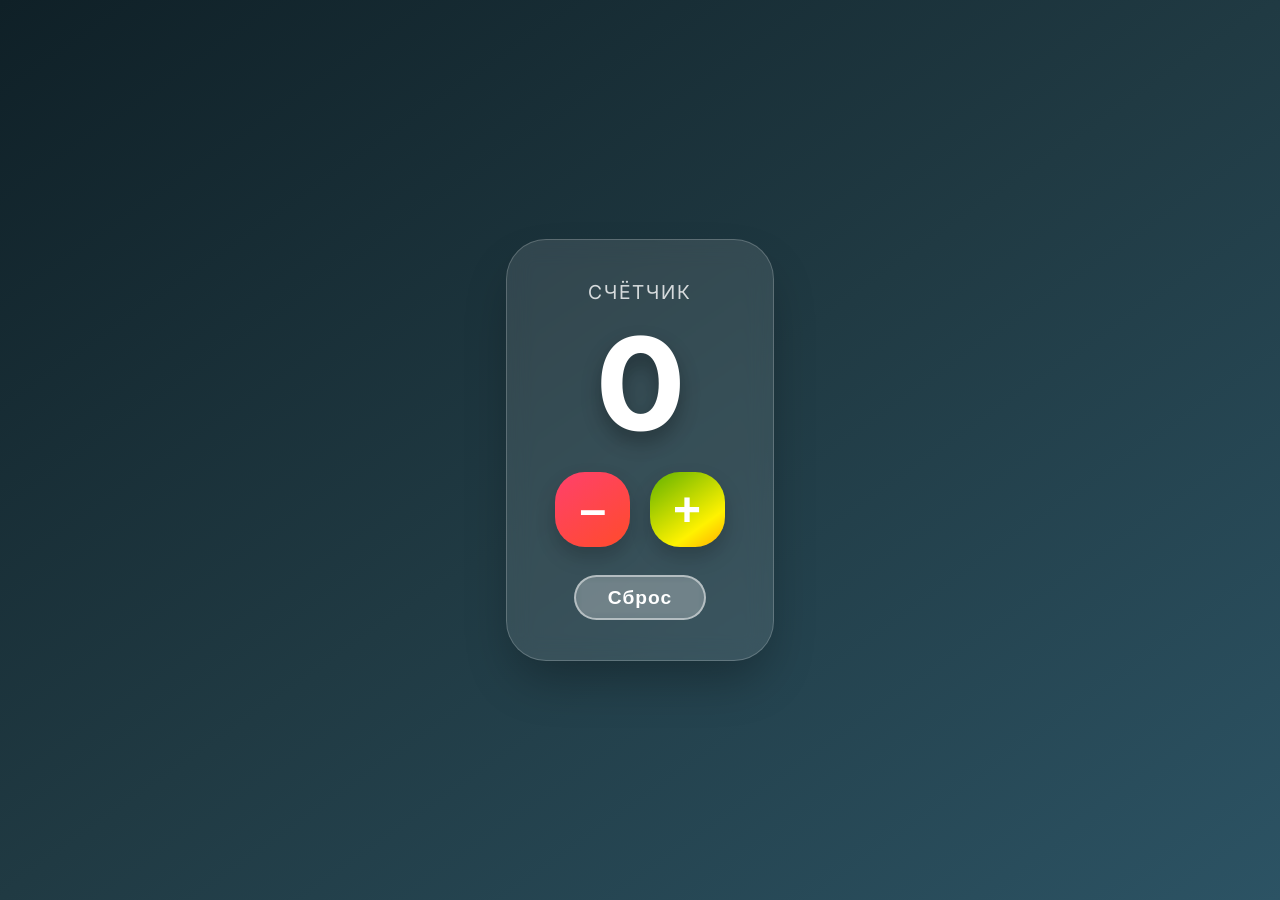
<file: index.html>
<!DOCTYPE html>
<html lang="ru">
<head>
    <meta charset="UTF-8">
    <meta name="viewport" content="width=device-width, initial-scale=1.0">
    <title>Counter</title>
    <link rel="stylesheet" href="style.css">
</head>
<body>
    <div class="card">
        <h1 class="title">Счётчик</h1>
        <div class="counter-value" id="counter">0</div>
        <div class="button-group">
            <button class="btn btn-minus" id="decrementBtn" aria-label="Уменьшить">–</button>
            <button class="btn btn-plus" id="incrementBtn" aria-label="Увеличить">+</button>
        </div>
        <button class="reset-btn" id="resetBtn">Сброс</button>
    </div>

    <script>
        // Простая логика счётчика
        let count = 0;
        const counterElement = document.getElementById('counter');
        const incrementBtn = document.getElementById('incrementBtn');
        const decrementBtn = document.getElementById('decrementBtn');
        const resetBtn = document.getElementById('resetBtn');

        function updateCounter() {
            counterElement.textContent = count;
        }

        incrementBtn.addEventListener('click', () => {
            count++;
            updateCounter();
        });

        decrementBtn.addEventListener('click', () => {
            count--;
            updateCounter();
        });

        resetBtn.addEventListener('click', () => {
            count = 0;
            updateCounter();
        });
    </script>
</body>
</html>
</file>
<file: style.css>
/* Подключаем современный шрифт */
@import url('https://fonts.googleapis.com/css2?family=Inter:opsz@14..32&display=swap');

* {
    margin: 0;
    padding: 0;
    box-sizing: border-box;
}

body {
    font-family: 'Inter', sans-serif;
    background: linear-gradient(145deg, #0f2027, #203a43, #2c5364);
    min-height: 100vh;
    display: flex;
    justify-content: center;
    align-items: center;
    margin: 0;
}

.card {
    background: rgba(255, 255, 255, 0.1);
    backdrop-filter: blur(12px);
    -webkit-backdrop-filter: blur(12px);
    border-radius: 40px;
    padding: 2.5rem 3rem;
    box-shadow: 0 25px 50px -10px rgba(0, 0, 0, 0.3);
    border: 1px solid rgba(255, 255, 255, 0.2);
    text-align: center;
    transition: transform 0.3s ease;
}

.card:hover {
    transform: scale(1.02);
}

.title {
    color: white;
    font-weight: 400;
    letter-spacing: 2px;
    text-transform: uppercase;
    font-size: 1.2rem;
    margin-bottom: 1rem;
    opacity: 0.8;
}

.counter-value {
    font-size: 8rem;
    font-weight: 800;
    color: white;
    text-shadow: 0 10px 20px rgba(0, 0, 0, 0.3);
    line-height: 1;
    margin: 0.5rem 0 1.5rem;
    transition: all 0.2s;
}

.button-group {
    display: flex;
    gap: 1.2rem;
    justify-content: center;
    margin-bottom: 1.8rem;
}

.btn {
    width: 75px;
    height: 75px;
    border: none;
    border-radius: 30px;
    font-size: 3rem;
    font-weight: 600;
    color: white;
    cursor: pointer;
    transition: all 0.2s ease;
    box-shadow: 0 10px 20px rgba(0, 0, 0, 0.2);
    display: flex;
    align-items: center;
    justify-content: center;
}

.btn-minus {
    background: linear-gradient(145deg, #ff416c, #ff4b2b);
}

.btn-plus {
    background: linear-gradient(145deg, #1e9600, #fff200, #ff0000);
    background-size: 200% 200%;
    background-position: left;
}

.btn-plus:hover {
    background-position: right;
}

.btn-minus:hover {
    background: linear-gradient(145deg, #ff4b2b, #ff416c);
}

.btn:active {
    transform: scale(0.9);
    box-shadow: 0 5px 10px rgba(0, 0, 0, 0.3);
}

.reset-btn {
    background: rgba(255, 255, 255, 0.2);
    border: 2px solid rgba(255, 255, 255, 0.5);
    color: white;
    font-size: 1.2rem;
    padding: 0.6rem 2rem;
    border-radius: 40px;
    cursor: pointer;
    backdrop-filter: blur(4px);
    transition: all 0.2s;
    font-weight: 600;
    letter-spacing: 1px;
}

.reset-btn:hover {
    background: rgba(255, 255, 255, 0.35);
    border-color: white;
    transform: translateY(-2px);
}

.reset-btn:active {
    transform: translateY(2px);
}
</file>
